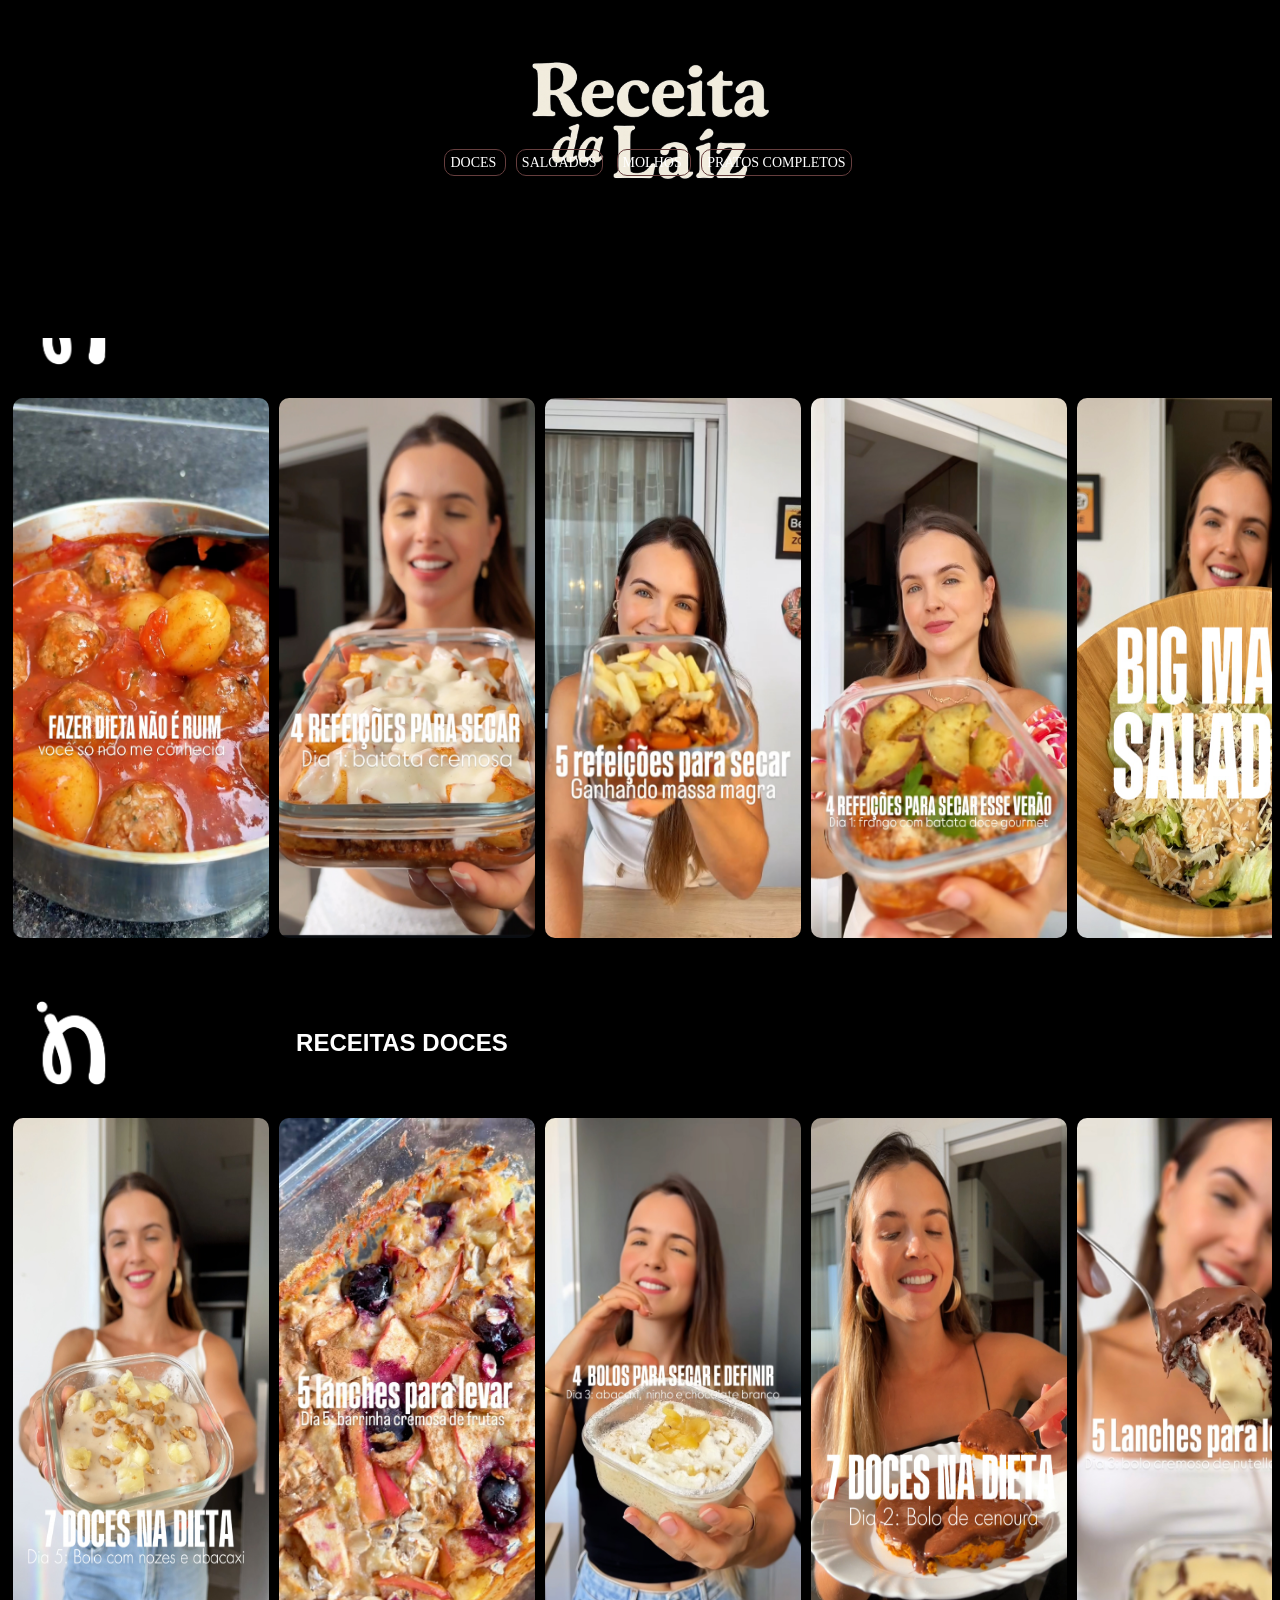
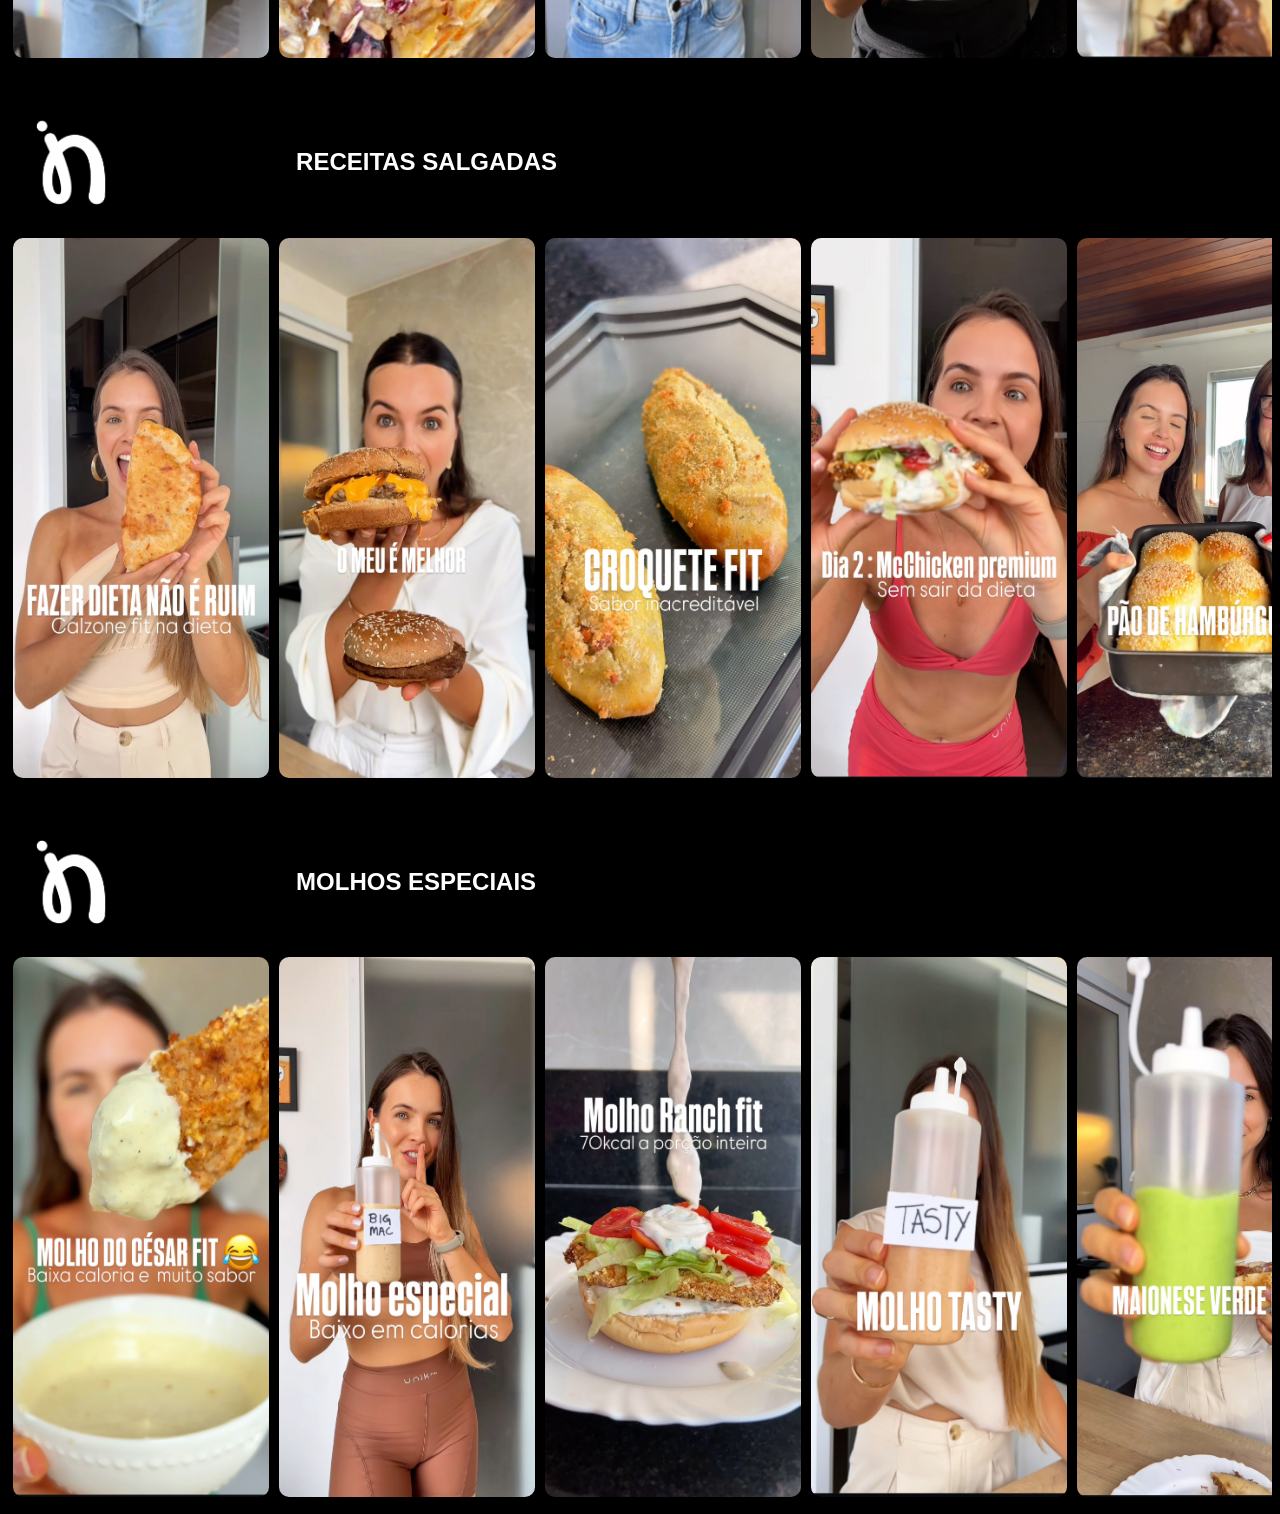
<file: index.html>
<!DOCTYPE html>
<html lang="pt-br">

<head>
    <meta charset="UTF-8">
    <meta name="viewport" content="width=device-width, initial-scale=1.0">
    <link rel="stylesheet" href="receitas.css">
    <title>RECEITAS DA LAIZ</title>
</head>

<body>
    <div class="bloco-fixo">

        <div class="bloco-topo">
            <img class="nome-laiz" src="./LOGO-BACKGROUND/nome - laiz.PNG">
        </div>
        <div class="botoes-acesso">
            <a class="navegacao" href="#nav-doces"> DOCES </a>
            <a class="navegacao" href="#nav-salgados"> SALGADOS</a>
            <a class="navegacao" href="#nav-molhos"> MOLHOS </a>
            <a class="navegacao" href="#nav-pratos"> PRATOS COMPLETOS </a>
        </div>

    </div>


    <!--BLOCO PRATOS COMPLETOS-->

    <div class="titulo-pratos">
        <img class="logo-life" src="./LOGO-BACKGROUND/logo-life.png">
        <h2 class="titulo-pratos-completos" id="nav-pratos"> PRATOS COMPLETOS </h2>

    </div>
    <div class="pratos">
        <div>
            <a href="https://www.instagram.com/p/DEyFlGqprzK/" target=_blank>
                <img class="img" src="./PRATOS COMPLETOS/prato- almondegas com batata.jpg">
            </a>
        </div>
        <div>
            <a href="https://www.instagram.com/p/DF8xCJVx4nd/" target="_blank">
                <img class="img" src="./PRATOS COMPLETOS/prato- batata cremosa.jpg">
            </a>
        </div>
        <div>
            <a href="https://www.instagram.com/p/DBxCJicpwAA/" target="_blank">
                <img class="img" src="./PRATOS COMPLETOS/prato- batata de air fryer com frango.jpg">
            </a>

        </div>
        <div>
            <a href="https://www.instagram.com/p/DDYHcNHOhpJ/" target="_blank">
                <img class="img" src="./PRATOS COMPLETOS/prato- batata perfeita.jpg">
            </a>

        </div>
        <div>
            <a href="https://www.instagram.com/p/DAPEdB2JXZc/" target="_blank">
                <img class="img" src="./PRATOS COMPLETOS/prato- big mac salada.jpg">
            </a>

        </div>
        <div>
            <a href="https://www.instagram.com/p/DARtlpJJW1o/" target="_blank">
                <img class="img" src="./PRATOS COMPLETOS/prato- carne com creme de abobora.jpg">
            </a>

        </div>
        <div>
            <a href="https://www.instagram.com/p/DDamaM0JPqT/" target="_blank">
                <img class="img" src="./PRATOS COMPLETOS/prato- carne com creme de batata.jpg">
            </a>

        </div>
        <div>
            <a href="https://www.instagram.com/p/C_l3AIXJEr5/" target="_blank">
                <img class="img" src="./PRATOS COMPLETOS/prato- escondidinho de carne.jpg">
            </a>

        </div>
        <div>
            <a href="https://www.instagram.com/p/DBuZqDcucNZ/" target="_blank">
                <img class="img" src="./PRATOS COMPLETOS/prato- escondidinho de frango.jpg">
            </a>

        </div>
        <div>
            <a href="https://www.instagram.com/p/DF_QlA7RGpu/" target="_blank">
                <img class="img" src="./PRATOS COMPLETOS/prato- file suino ao molho mostarda.jpg">

            </a>

        </div>
        <div>
            <a href="https://www.instagram.com/p/DBZtQ_apvAK/" target="_blank">
                <img class="img" src="./PRATOS COMPLETOS/prato- frango com batata cremosa.jpg">

            </a>

        </div>
        <div>
            <a href="https://www.instagram.com/p/C_oIpLnJs_T/" target="_blank">
                <img class="img" src="./PRATOS COMPLETOS/prato- frango com creme de batata.jpg">

            </a>

        </div>
        <div>
            <a href="https://www.instagram.com/p/DAW2wQ7p20n/" target="_blank">
                <img class="img" src="./PRATOS COMPLETOS/prato- fricasse.jpg">
            </a>

        </div>
        <div>
            <a href="https://www.instagram.com/p/C_gp8DyJa-E/" target="_blank">
                <img class="img" src="./PRATOS COMPLETOS/prato- lasanha de air fryer.jpg">

            </a>

        </div>
        <div>
            <a href="https://www.instagram.com/p/DDvIHfCJXAx/" target="_blank">
                <img class="img" src="./PRATOS COMPLETOS/prato- lasanha de batata.jpg">

            </a>

        </div>
        <div>
            <a href="https://www.instagram.com/p/C_gp8DyJa-E/" target="_blank">
                <img class="img" src="./PRATOS COMPLETOS/prato- lasanha de frigideira.jpg">

            </a>

        </div>
        <div>
            <a href="https://www.instagram.com/p/DB2JriWJCUT/" target="_blank">
                <img class="img" src="./PRATOS COMPLETOS/prato- massa ao molho branco.jpg">
            </a>

        </div>
        <div>
            <a href="https://www.instagram.com/p/DAZeBz_ppo3/" target="_blank">
                <img class="img" src="./PRATOS COMPLETOS/prato- massa com frango.jpg">

            </a>

        </div>

        <div>
            <a href="https://www.instagram.com/p/C_tpXEBJHvf/" target="_blank">
                <img class="img" src="./PRATOS COMPLETOS/prato- panquecas.jpg">

            </a>

        </div>
        <div>
            <a href="https://www.instagram.com/p/DEgENyGJMWb/" target="_blank">
                <img class="img" src="./PRATOS COMPLETOS/prato- salada ao molho de cenoura.jpg">

            </a>

        </div>

        <div>
            <a href="https://www.instagram.com/p/DFv7tghROyy/" target="_blank">
                <img class="img" src="./PRATOS COMPLETOS/prato- salada com frango KFC.jpg">

            </a>

        </div>

        <div>
            <a href="https://www.instagram.com/p/DEV1QY8pKk0/" target="_blank">
                <img class="img" src="./PRATOS COMPLETOS/prato- Salada tasty.jpg">
            </a>

        </div>

        <div>
            <a href="https://www.instagram.com/p/C_q-UEEJ76l/" target="_blank">
                <img class="img" src="./PRATOS COMPLETOS/prato- strogonoff.jpg">
            </a>

        </div>


    </div>
    <!--BLOCO DOCES-->

    <div class="titulo-doce">
        <img class="logo-life" src="./LOGO-BACKGROUND/logo-life.png">
        <h2 id="nav-doces"> RECEITAS DOCES</h2>

    </div>
    <div class="doces">
        <div>
            <a href="https://www.instagram.com/p/C_9L7kKJJVh/" target="_blank">
                <img class="img" src="./DOCES/doce-banofe.jpg">
            </a>
        </div>
        <div>
            <a class="BOTAO" href="https://www.instagram.com/p/DBR28DUpkbt/" target="_blank">
                <img class="img" src="./DOCES/doce-barrinha de frutas.jpg">
            </a>
        </div>
        <div>
            <a class="BOTAO" href="https://www.instagram.com/p/DC5FenipIRP/" target="_blank">
                <img class="img" src="./DOCES/doce-bolo de abacaxi e ninho.jpg">
            </a>

        </div>
        <div>
            <a class="BOTAO" href="https://www.instagram.com/p/C_0Wii9sLY6/" target="_blank">
                <img class="img" src="./DOCES/doce-bolo de cenoura.jpg">
            </a>

        </div>
        <div>
            <a class="BOTAO" href="https://www.instagram.com/p/DC7rba_J9DG/" target="_blank">
                <img class="img" src="./DOCES/doce-bolo de ninho.jpg">
            </a>

        </div>
        <div>
            <a class="BOTAO" href="https://www.instagram.com/p/DCz2wwEJtoF/" target="_blank">
                <img class="img" src="./DOCES/doce-bolo de pistache.jpg">
            </a>

        </div>
        <div>
            <a class="BOTAO" href="https://www.instagram.com/p/DC2jTshplyq/" target="_blank">
                <img class="img" src="./DOCES/doce-bolo de prestigio.jpg">
            </a>

        </div>
        <div>
            <a class="BOTAO" href="https://www.instagram.com/p/C_3v9TYpnFx/" target="_blank">
                <img class="img" src="./DOCES/doce-bombom na tigela.jpg">
            </a>

        </div>
        <div>
            <a class="BOTAO" href="https://www.instagram.com/p/C_xtC_jJz7V/" target="_blank">
                <img class="img" src="./DOCES/doce-copo da felicidade.jpg">

            </a>

        </div>
        <div>
            <a class="BOTAO" href="https://www.instagram.com/p/DFqiYe9RX1i/" target="_blank">
                <img class="img" src="./DOCES/doce-heymu.jpg">

            </a>

        </div>
        <div>
            <a class="BOTAO" href="https://www.instagram.com/p/C__vqKtJj5h/" target="_blank">
                <img class="img" src="./DOCES/doce-mousse.jpg">

            </a>

        </div>
        <div>
            <a class="BOTAO" href="https://www.instagram.com/p/C_6TnzKJNJV/" target="_blank">
                <img class="img" src="./DOCES/doce-sorvete de oreo.jpg">
            </a>

        </div>
        <div>
            <a class="BOTAO" href="https://www.instagram.com/p/DE5yEewxpFw/" target="_blank">
                <img class="img" src="./DOCES/doce-sorvete sneakers.jpg">

            </a>

        </div>

    </div>

    <!--BLOCO SALGADOS-->


    <div class="titulo-salgado">
        <img class="logo-life" src="./LOGO-BACKGROUND/logo-life.png">
        <h2 id="nav-salgados"> RECEITAS SALGADAS</h2>
    </div>
    <div id="receitas-salgadas" class="salgados">
        <div>
            <a class="BOTAO" href="https://www.instagram.com/p/DDsivxKpaj0/" target="_blank">
                <img class="img" src="./SALGADOS/salgado - calzone.jpg">
            </a>
        </div>
        <div>
            <a class="BOTAO" href="https://www.instagram.com/p/DDp-G9rpjZb/" target="_blank">
                <img class="img" src="./SALGADOS/salgado - cheddar.jpg">
            </a>
        </div>
        <div>
            <a class="BOTAO" href="https://www.instagram.com/p/DFtVPlARS__/" target="_blank">
                <img class="img" src="./SALGADOS/salgado - croquete.jpg">
            </a>

        </div>
        <div>
            <a class="BOTAO" href="https://www.instagram.com/p/DAmVlL6pIJv/" target="_blank">
                <img class="img" src="./SALGADOS/salgado - mc chiken.jpg">
            </a>

        </div>
        <div>
            <a class="BOTAO" href="https://www.instagram.com/p/DEGTg8AxZWc/" target="_blank">
                <img class="img" src="./SALGADOS/salgado - pao de hamburger.jpg">
            </a>

        </div>
        <div>
            <a class="BOTAO" href="https://www.instagram.com/p/DCQAsMzu1bF/" target="_blank">
                <img class="img" src="./SALGADOS/salgado - pao frances com cheedar.jpg">
            </a>

        </div>
        <div>
            <a class="BOTAO" href="https://www.instagram.com/p/DCVArV1JR7X/" target="_blank">
                <img class="img" src="./SALGADOS/salgado - pao pizza.jpg">
            </a>

        </div>
        <div>
            <a class="BOTAO" href="https://www.instagram.com/p/DCSc9XHpG91/" target="_blank">
                <img class="img" src="./SALGADOS/salgado - pao recheado.jpg">
            </a>

        </div>
        <div>
            <a class="BOTAO" href="https://www.instagram.com/p/DAt8cYQpFEZ/" target="_blank">
                <img class="img" src="./SALGADOS/salgado - pizza.jpg">
            </a>

        </div>
        <div>
            <a class="BOTAO" href="https://www.instagram.com/p/DCkUqbXpEUP/" target="_blank">
                <img class="img" src="./SALGADOS/salgado - rap 10.jpg">

            </a>

        </div>
        <div>
            <a class="BOTAO" href="https://www.instagram.com/p/DFGuCabxOnW/" target="_blank">
                <img class="img" src="./SALGADOS/salgado - rap com espetinho de frango.jpg">

            </a>

        </div>
        <div>
            <a class="BOTAO" href="https://www.instagram.com/p/DBKSkdqpJTF/" target="_blank">
                <img class="img" src="./SALGADOS/salgado - subway.jpg">

            </a>

        </div>
        <div>
            <a class="BOTAO" href="https://www.instagram.com/p/DBPiy0MJYLJ/" target="_blank">
                <img class="img" src="./SALGADOS/salgado - torta de frango.jpg">
            </a>

        </div>
        <div>
            <a class="BOTAO" href="https://www.instagram.com/p/DDxzbChpRui/" target="_blank">
                <img class="img" src="./SALGADOS/salgado- pao frances com carne.jpg">

            </a>

        </div>
        <div>
            <a class="BOTAO" href="https://www.instagram.com/p/DFnlg9zxefP/" target="_blank">
                <img class="img" src="./SALGADOS/salgado-baguete.jpg">

            </a>

        </div>
        <div>
            <a class="BOTAO" href="https://www.instagram.com/p/DDIgLRhuuPR/" target="_blank">
                <img class="img" src="./SALGADOS/salgado-batata palha.jpg">

            </a>

        </div>
        <div>
            <a class="BOTAO" href="https://www.instagram.com/p/DA4aELeJ594/" target="_blank">
                <img class="img" src="./SALGADOS/salgado-big mac.jpg">

            </a>

        </div>

        <div>
            <a class="BOTAO" href="https://www.instagram.com/p/DCXb1aZpnpy/" target="_blank">
                <img class="img" src="./SALGADOS/salgado-hamburguer batata doce.jpg">

            </a>

        </div>

    </div>

    <!-- BLOCO MOLHOS-->

    <div class="titulo-molhos">
        <img class="logo-life" src="./LOGO-BACKGROUND/logo-life.png">
        <h2 id="nav-molhos"> MOLHOS ESPECIAIS </h2>
    </div>
    <div class="molhos">
        <div>
            <a class="BOTAO" href="https://www.instagram.com/p/DFyZtwoxJIX/" target="_blank">
                <img class="img" src="./MOLHOS/molho - molho cesar.jpg">
            </a>
        </div>
        <div>
            <a class="BOTAO" href="https://www.instagram.com/p/DA6usxmpb9J/" target="_blank">
                <img class="img" src="./MOLHOS/molho - molho especial.jpg">
            </a>
        </div>
        <div>
            <a class="BOTAO" href="https://www.instagram.com/p/DEs68huJ31n/" target="_blank">
                <img class="img" src="./MOLHOS/molho - ranch.jpg">
            </a>

        </div>
        <div>
            <a class="BOTAO" href="https://www.instagram.com/p/DEYXwNwp8MK/" target="_blank">
                <img class="img" src="./MOLHOS/molho - tasty.jpg">
            </a>

        </div>
        <div>
            <a class="BOTAO" href="https://www.instagram.com/p/DD0UGzwpFrV/" target="_blank">
                <img class="img" src="./MOLHOS/molho- maionese verde.jpg">
            </a>
        </div>
</body>

</html>
</file>
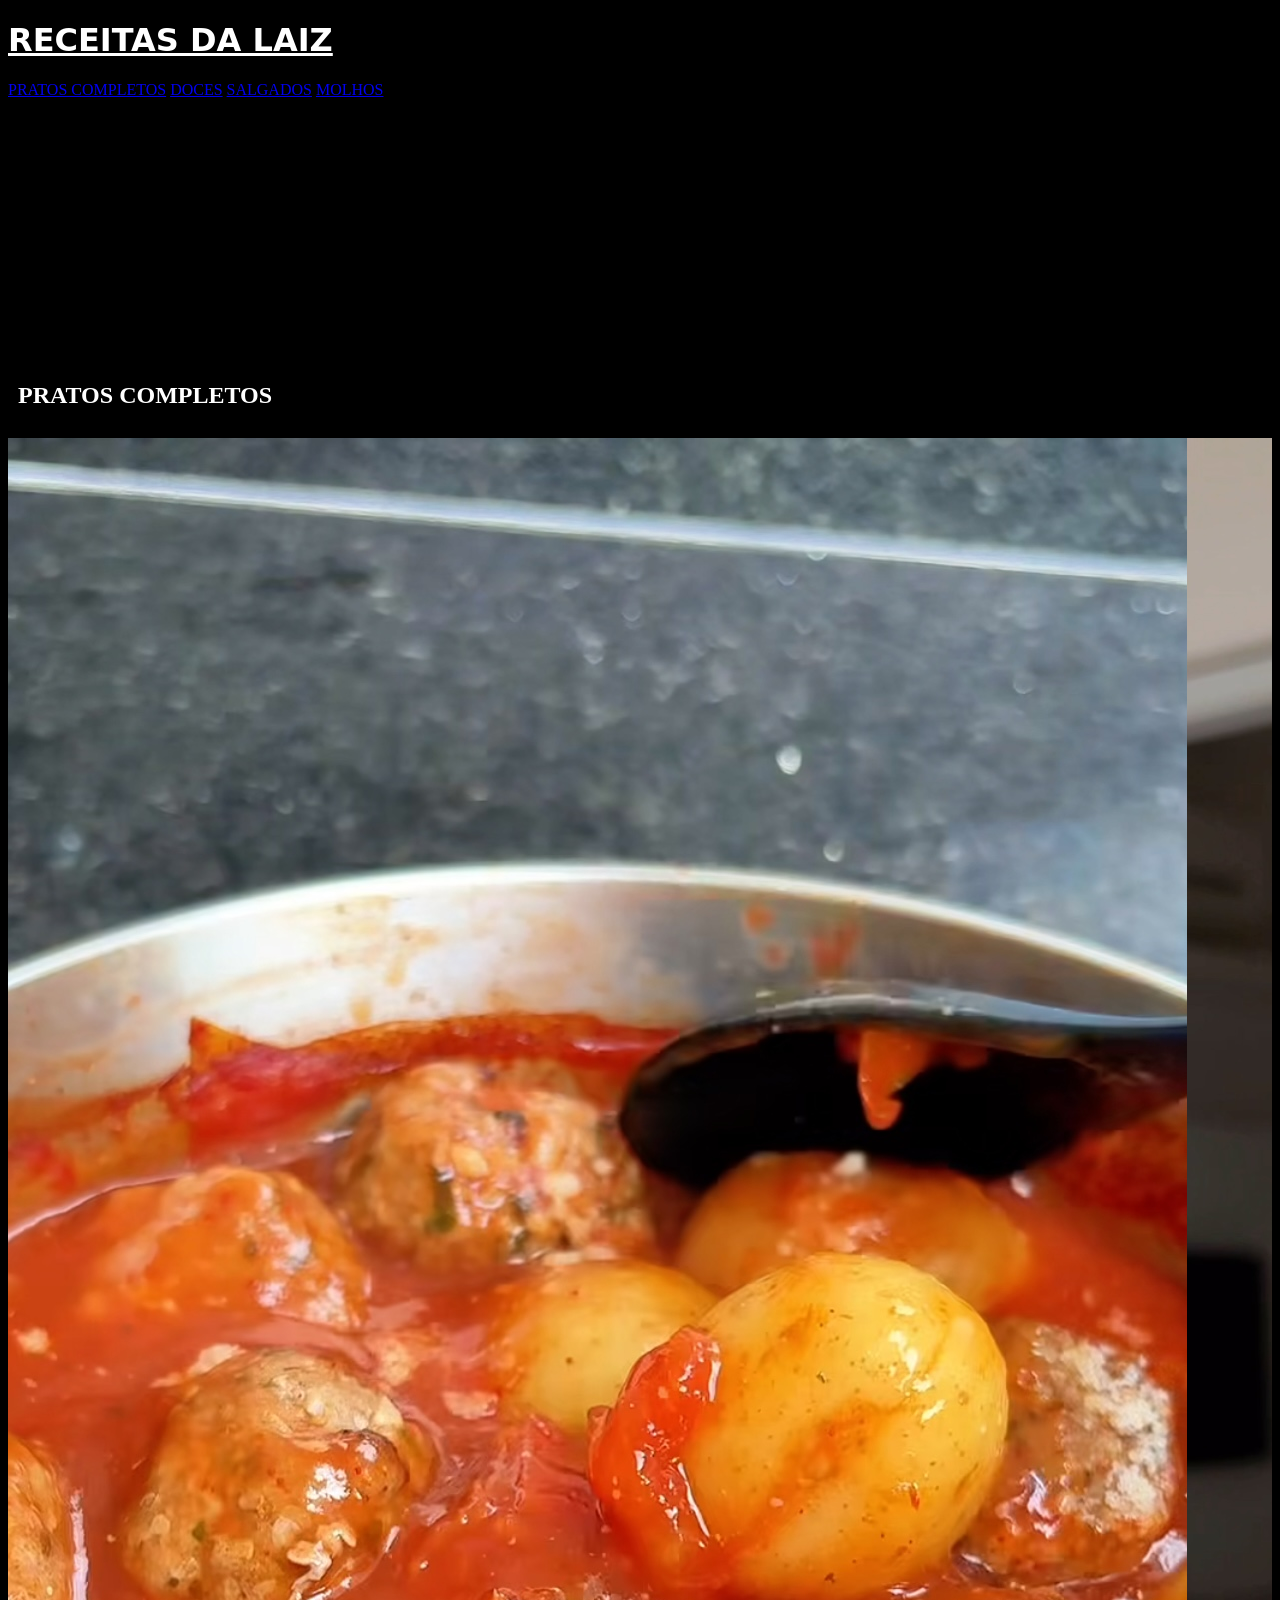
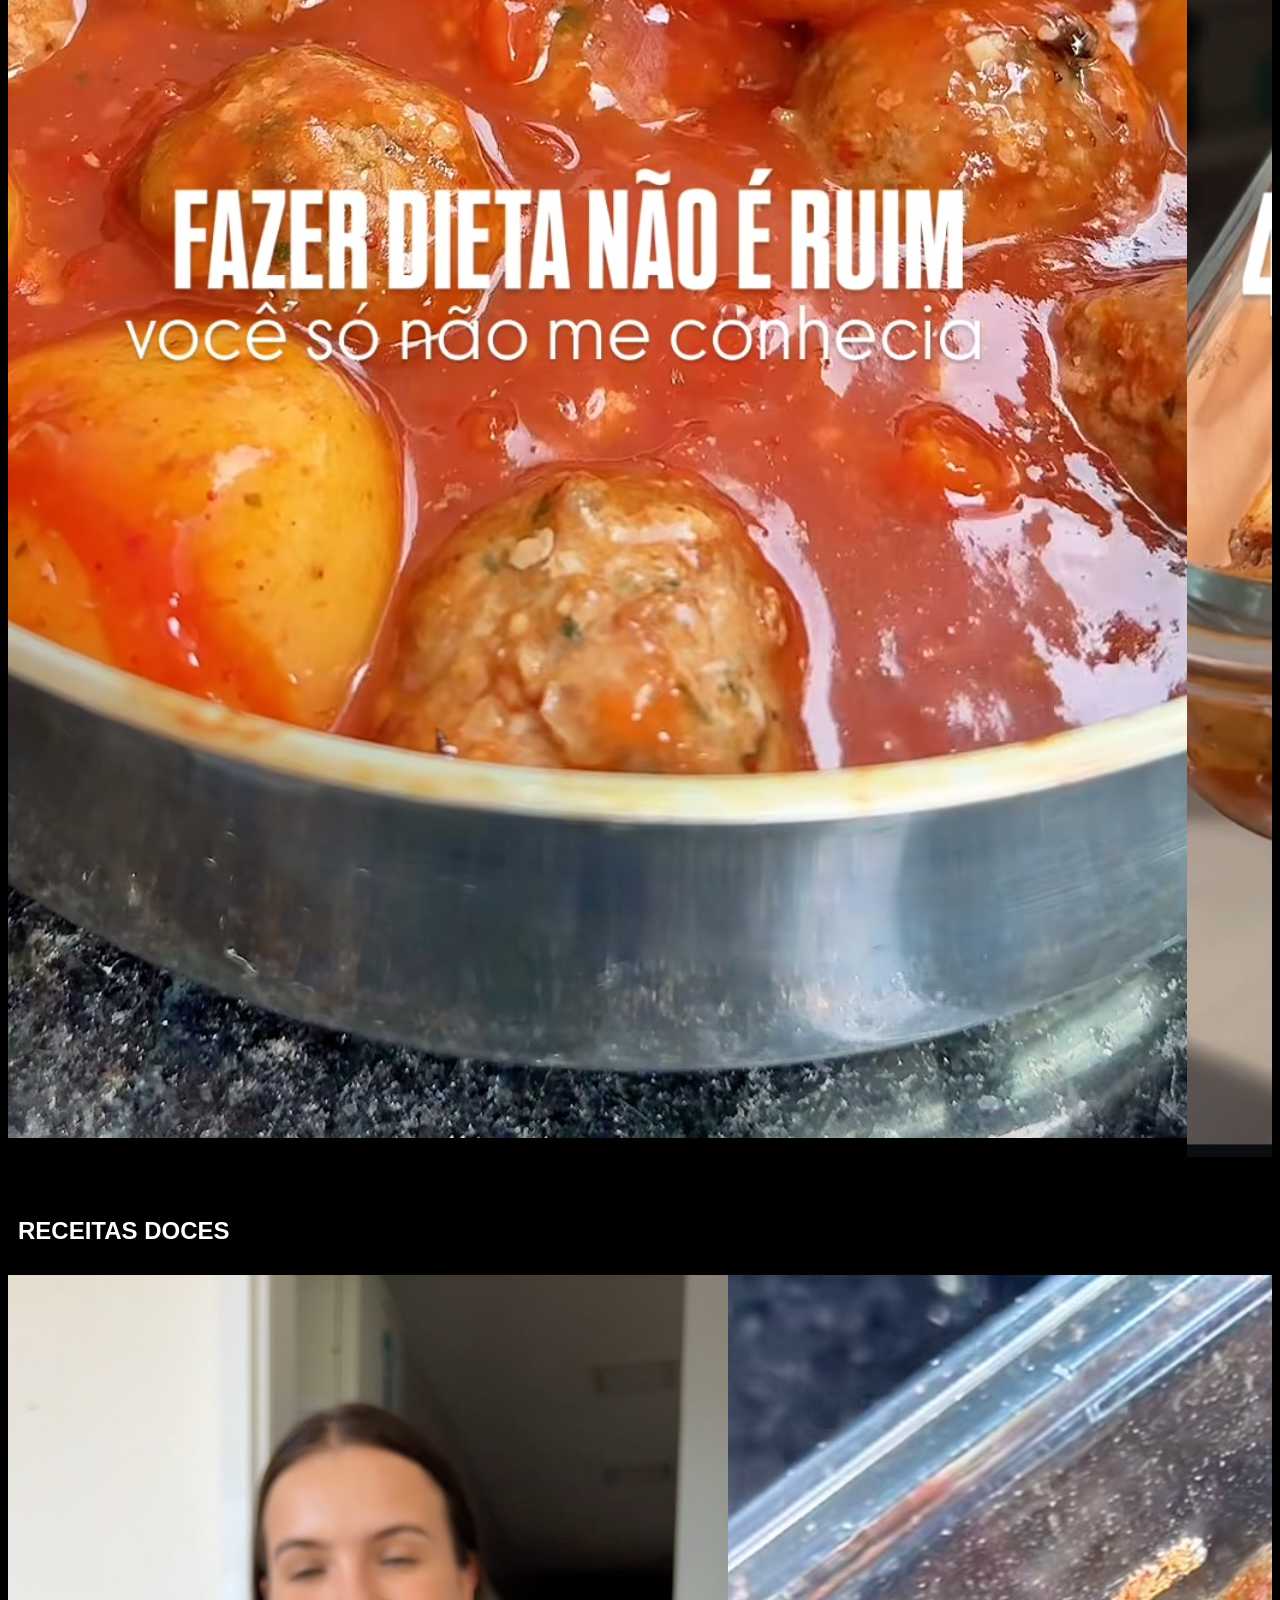
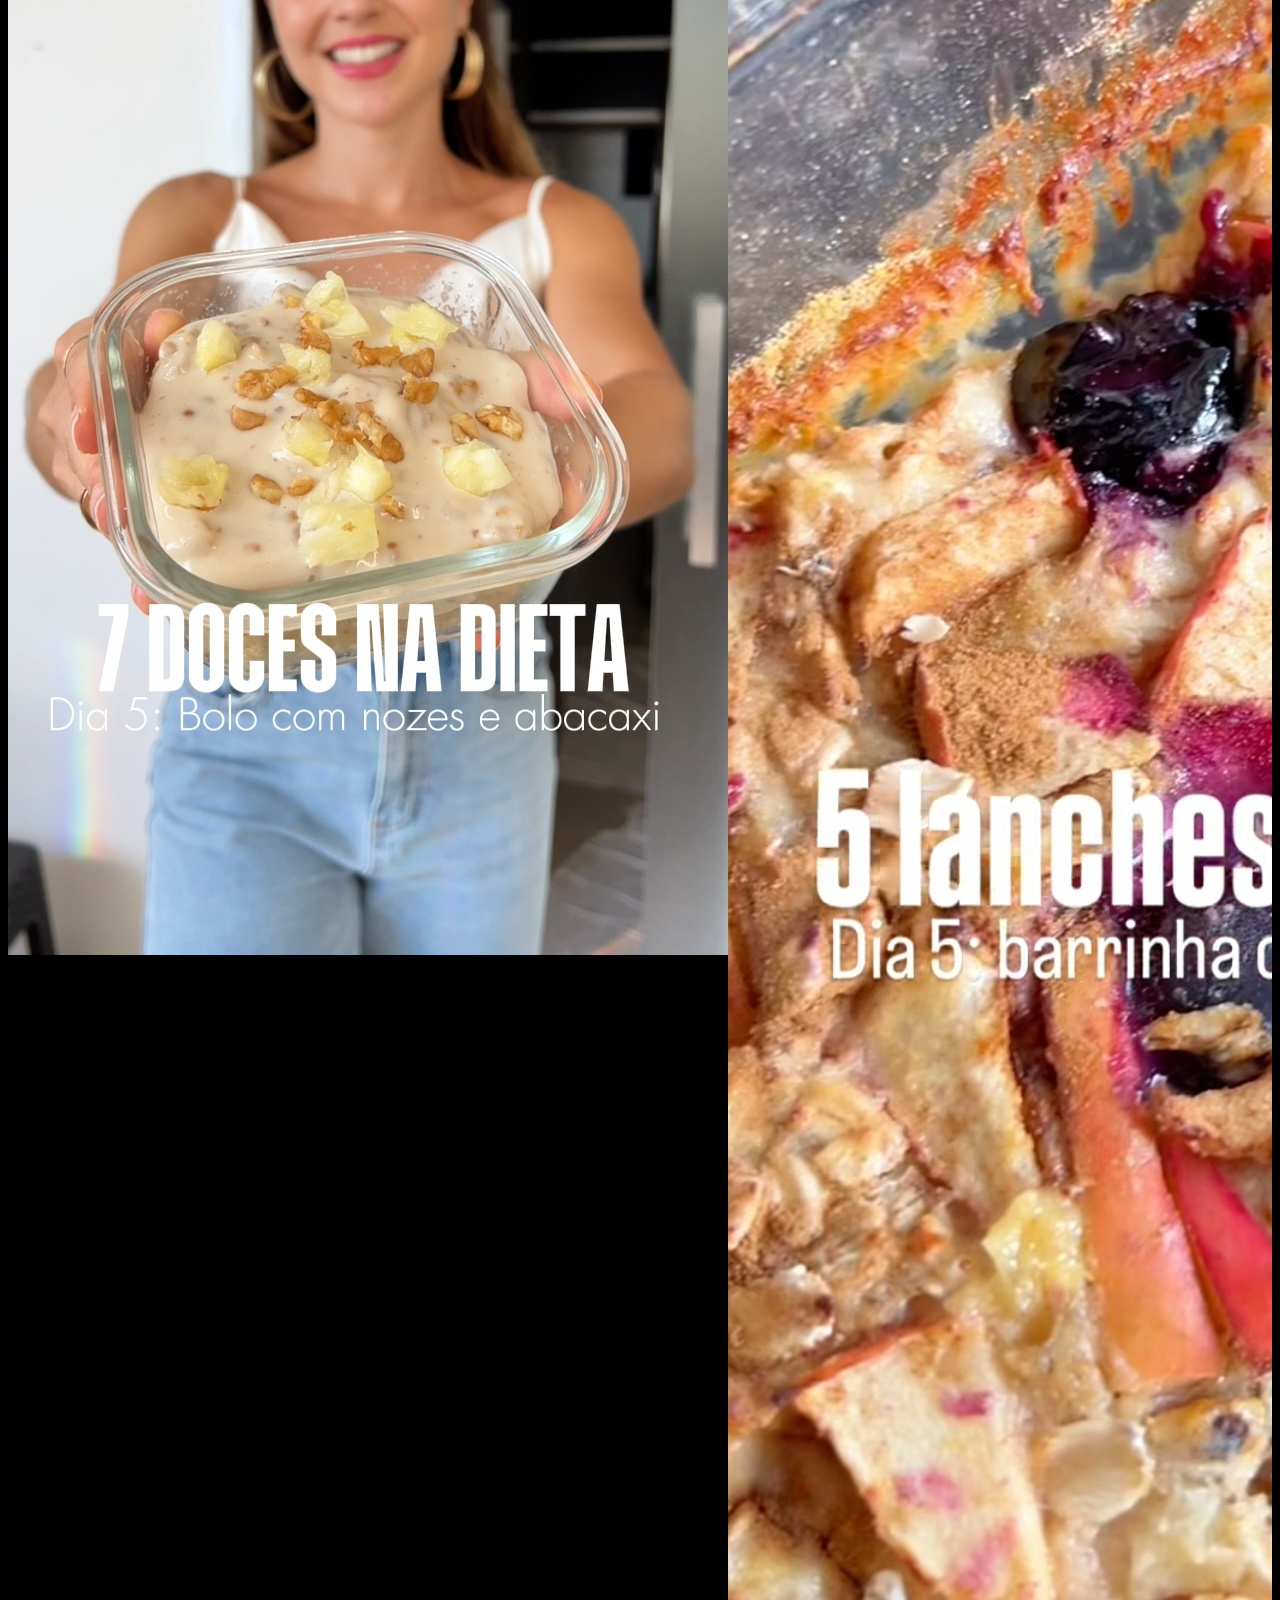
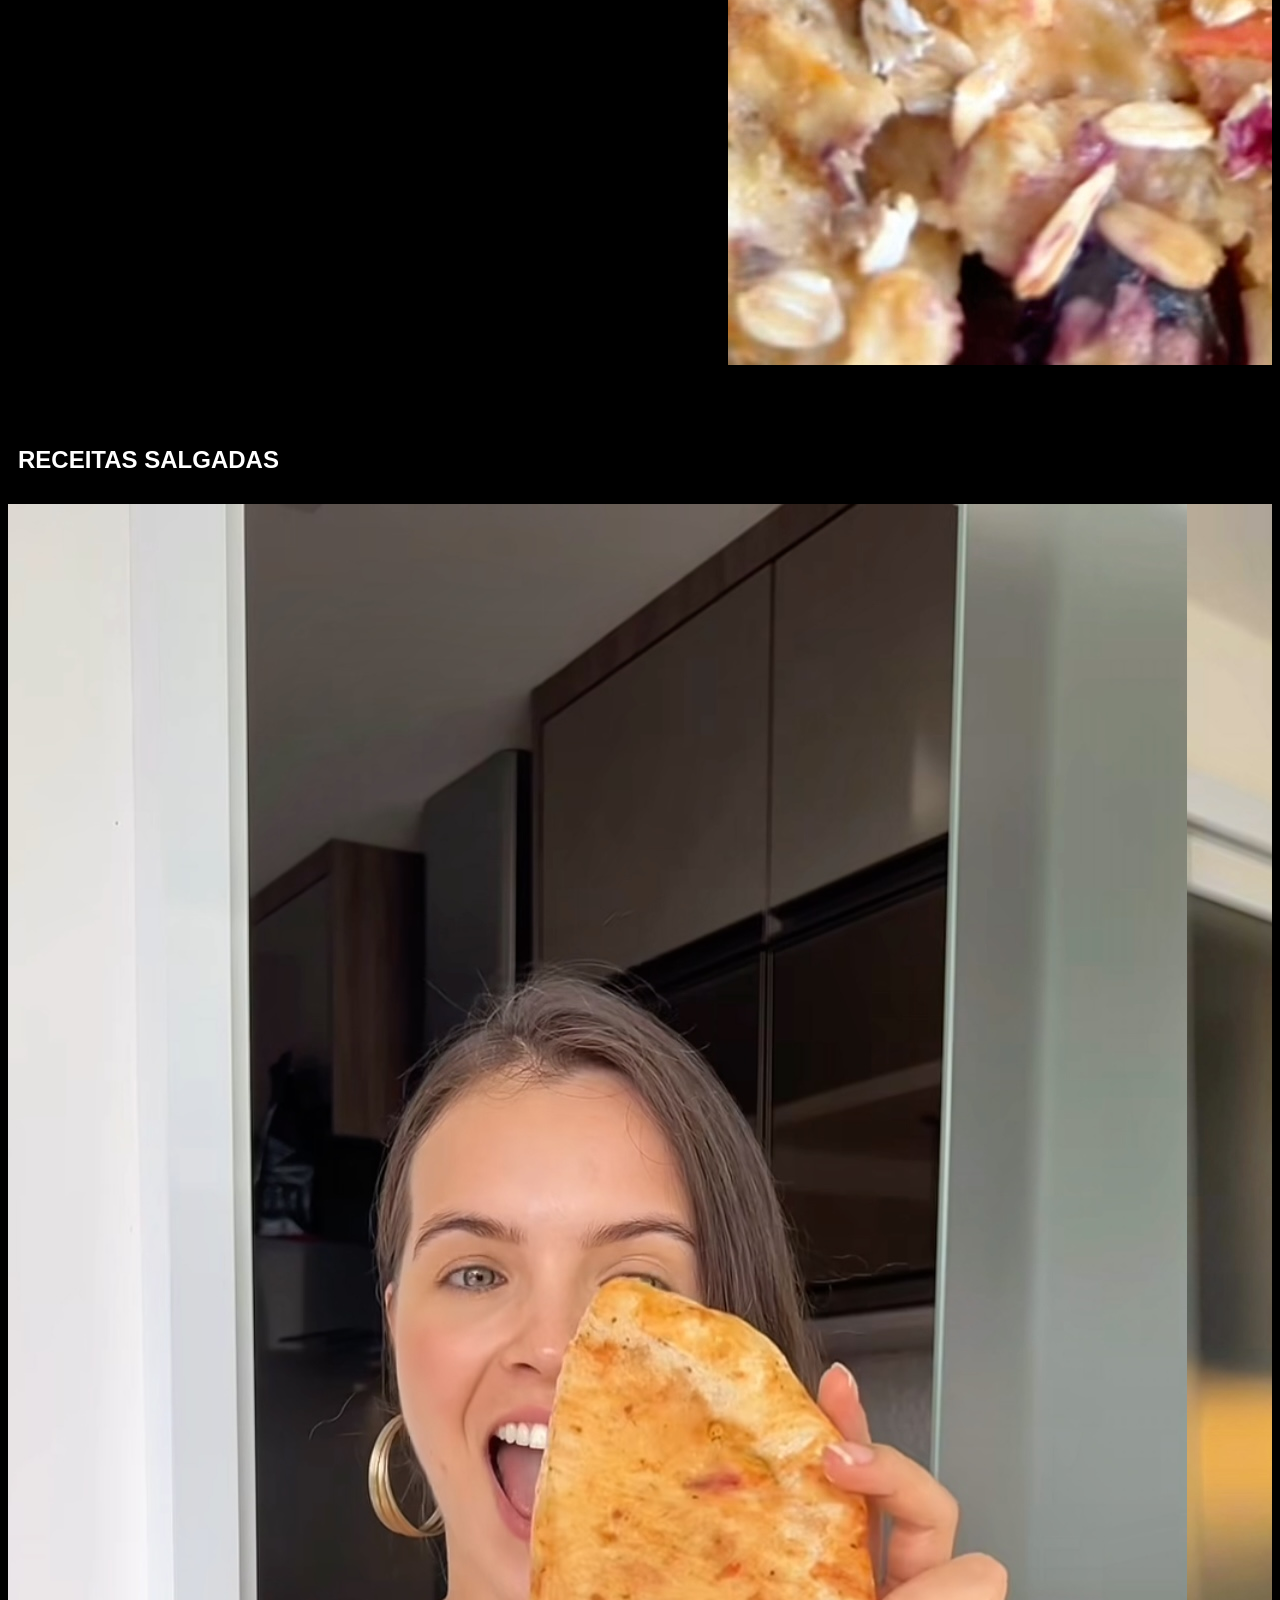
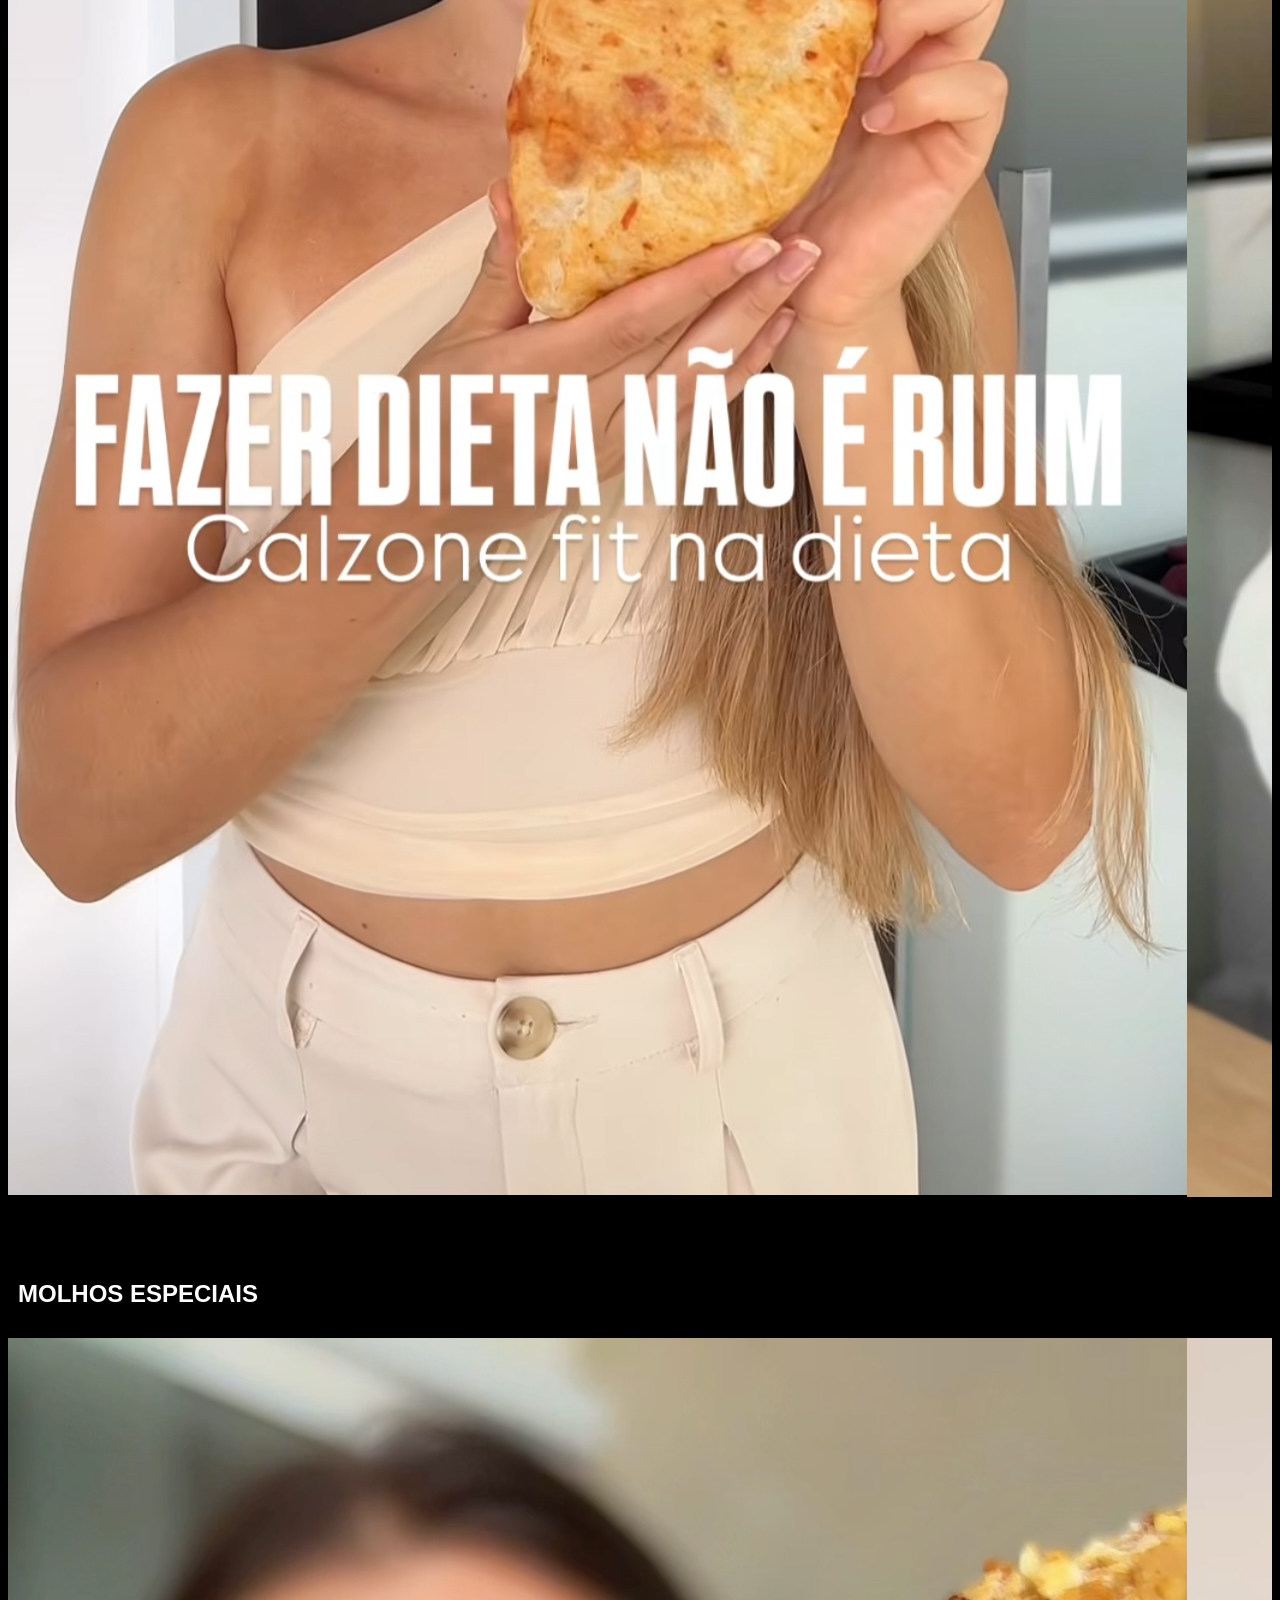
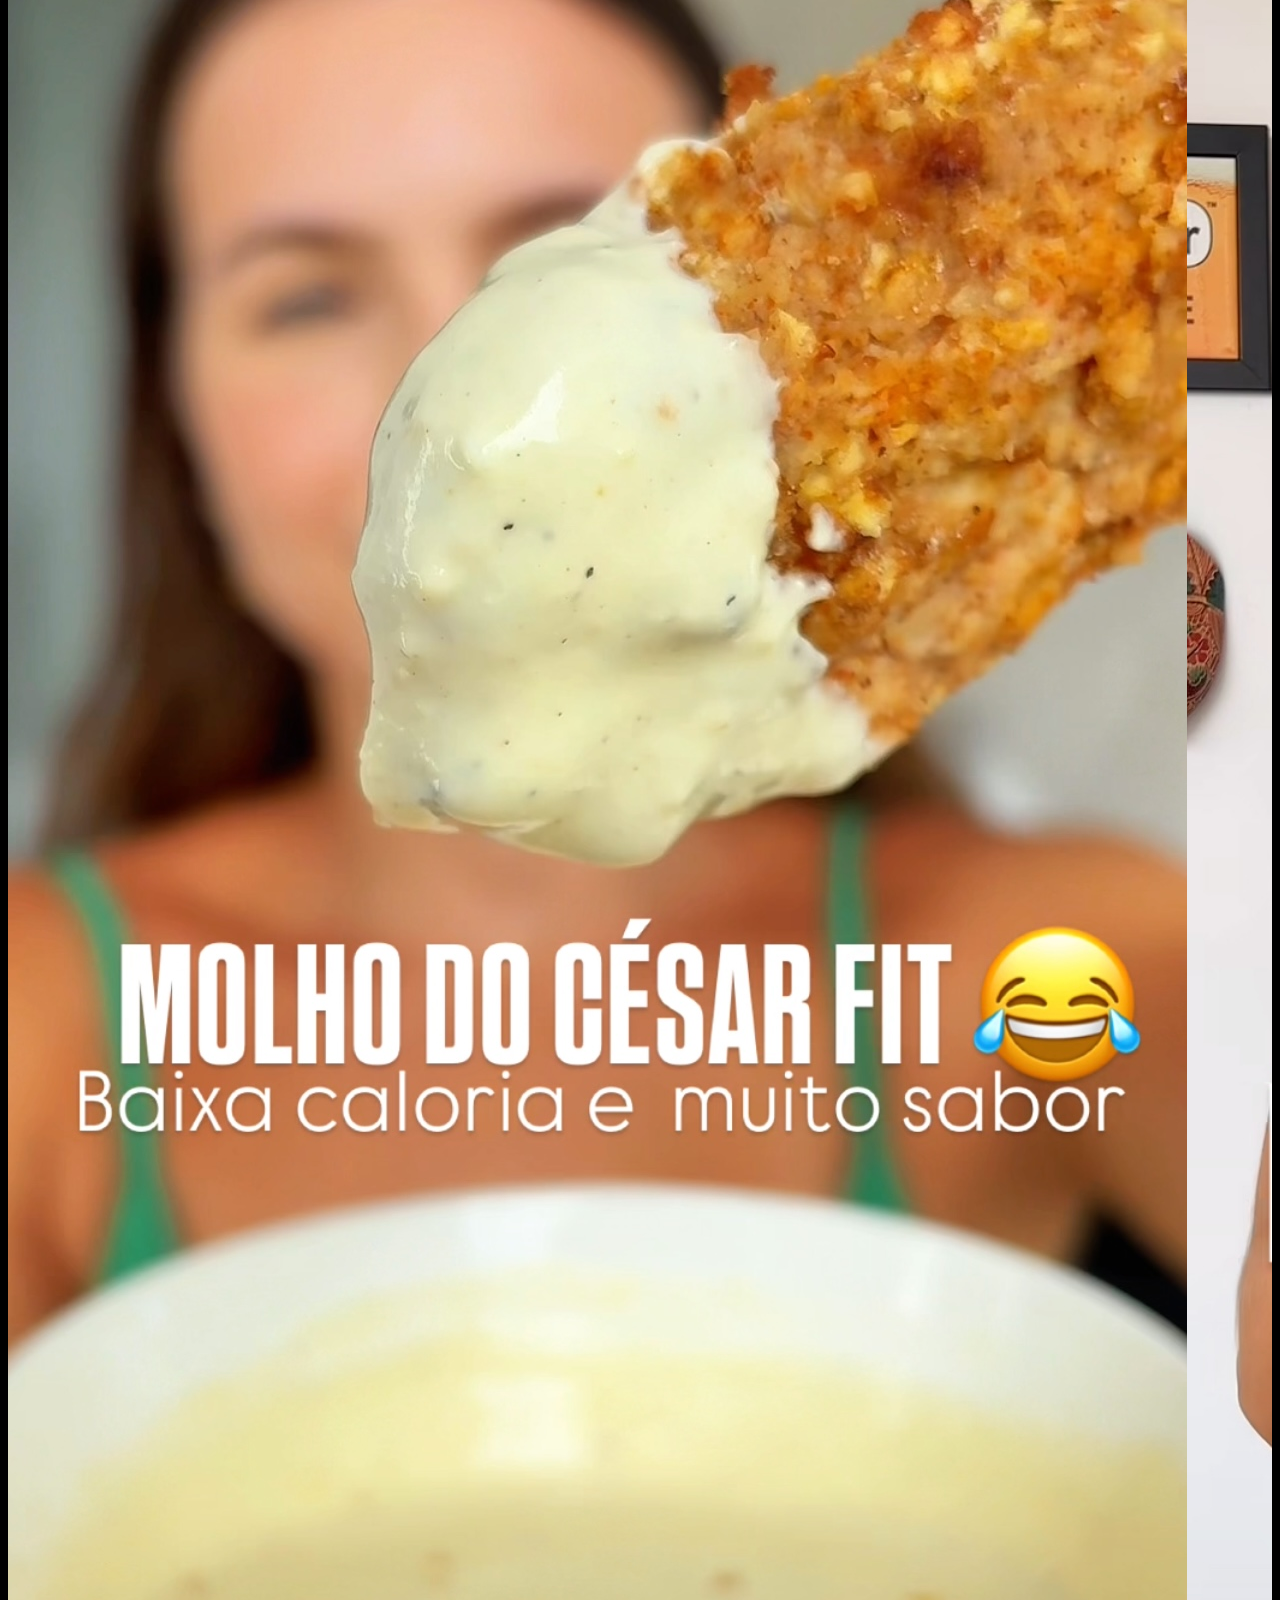
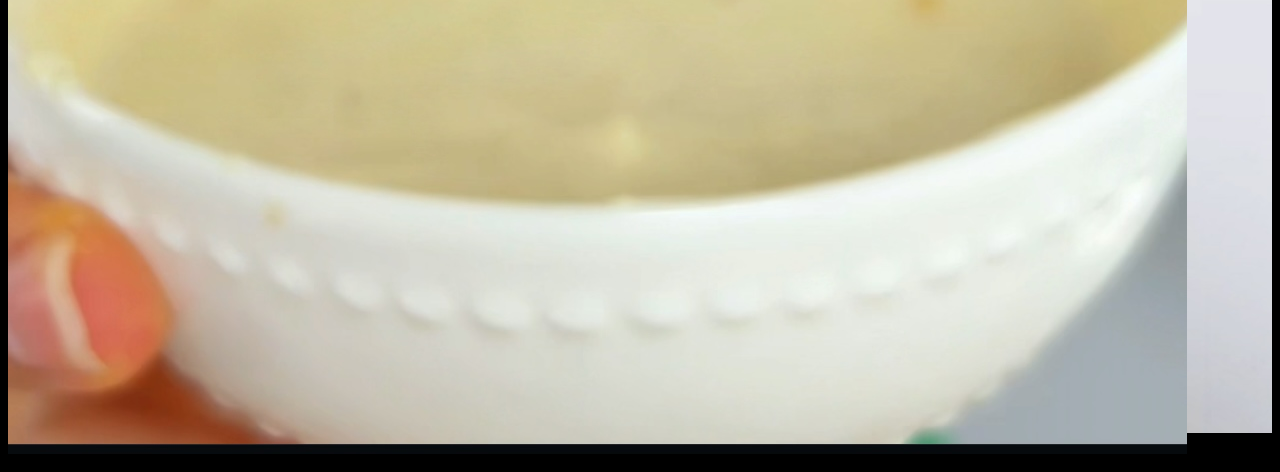
<file: receitas.html>
<!DOCTYPE html>
<html lang="pt-br">

<head>
    <meta charset="UTF-8">
    <meta name="viewport" content="width=device-width, initial-scale=1.0">
    <link rel="stylesheet" href="receitas.css">
    <title>RECEITAS DA LAIZ</title>
</head>

<body>

    <div class="bloco-fixo-inicio">
        <h1>RECEITAS DA LAIZ</h1>

        <div class="div-botoes">
            <a class="botoes" href="#nav-pratos">PRATOS COMPLETOS</a>
            <a class="botoes" href="#nav-doces"> DOCES</a>
            <a class="botoes" href="#nav-salgados"> SALGADOS</a>
            <a class="botoes" href="#nav-molhos"> MOLHOS</a>
        </div>
    </div>
    <!--BLOCO PRATOS COMPLETOS-->

    <div class="titulo-pratos">
        <h2 id="nav-pratos"> PRATOS COMPLETOS </h2>
    </div>
    <div class="doces">
        <div>
            <a class="BOTAO" href="https://www.google.com/" target=_blank>
                <img class="img-doces" src="/PRATOS COMPLETOS/prato- almondegas com batata.jpg">
            </a>
        </div>
        <div>
            <a class="BOTAO" href="https://www.google.com/">
                <img class="img-doces" src="/PRATOS COMPLETOS/prato- batata cremosa.jpg">
            </a>
        </div>
        <div>
            <a class="BOTAO" href="https://www.google.com/">
                <img class="img-doces" src="/PRATOS COMPLETOS/prato- batata de air fryer com frango.jpg">
            </a>

        </div>
        <div>
            <a class="BOTAO" href="https://www.google.com/">
                <img class="img-doces" src="/PRATOS COMPLETOS/prato- batata perfeita.jpg">
            </a>

        </div>
        <div>
            <a class="BOTAO" href="https://www.google.com/">
                <img class="img-doces" src="/PRATOS COMPLETOS/prato- big mac salada.jpg">
            </a>

        </div>
        <div>
            <a class="BOTAO" href="https://www.google.com/">
                <img class="img-doces" src="/PRATOS COMPLETOS/prato- carne com creme de abobora.jpg">
            </a>

        </div>
        <div>
            <a class="BOTAO" href="https://www.google.com/">
                <img class="img-doces" src="/PRATOS COMPLETOS/prato- carne com creme de batata.jpg">
            </a>

        </div>
        <div>
            <a class="BOTAO" href="https://www.google.com/">
                <img class="img-doces" src="/PRATOS COMPLETOS/prato- escondidinho de carne.jpg">
            </a>

        </div>
        <div>
            <a class="BOTAO" href="https://www.google.com/">
                <img class="img-doces" src="/PRATOS COMPLETOS/prato- escondidinho de frango.jpg">
            </a>

        </div>
        <div>
            <a class="BOTAO" href="https://www.google.com/">
                <img class="img-doces" src="/PRATOS COMPLETOS/prato- file suino ao molho mostarda.jpg">

            </a>

        </div>
        <div>
            <a class="BOTAO" href="https://www.google.com/">
                <img class="img-doces" src="/PRATOS COMPLETOS/prato- frango com batata cremosa.jpg">

            </a>

        </div>
        <div>
            <a class="BOTAO" href="https://www.google.com/">
                <img class="img-doces" src="/PRATOS COMPLETOS/prato- frango com creme de batata.jpg">

            </a>

        </div>
        <div>
            <a class="BOTAO" href="https://www.google.com/">
                <img class="img-doces" src="/PRATOS COMPLETOS/prato- fricasse.jpg">
            </a>

        </div>
        <div>
            <a class="BOTAO" href="https://www.google.com/">
                <img class="img-doces" src="/PRATOS COMPLETOS/prato- lasanha de air fryer.jpg">

            </a>

        </div>
        <div>
            <a class="BOTAO" href="https://www.google.com/">
                <img class="img-doces" src="/PRATOS COMPLETOS/prato- lasanha de batata.jpg">

            </a>

        </div>
        <div>
            <a class="BOTAO" href="https://www.google.com/">
                <img class="img-doces" src="/PRATOS COMPLETOS/prato- lasanha de frigideira.jpg">

            </a>

        </div>
        <div>
            <a class="BOTAO" href="https://www.google.com/">
                <img class="img-doces" src="/PRATOS COMPLETOS/prato- massa ao molho branco.jpg">
            </a>

        </div>
        <div>
            <a class="BOTAO" href="https://www.google.com/">
                <img class="img-doces" src="/PRATOS COMPLETOS/prato- massa com frango.jpg">

            </a>

        </div>

        <div>
            <a class="BOTAO" href="https://www.google.com/">
                <img class="img-doces" src="/PRATOS COMPLETOS/prato- panquecas.jpg">

            </a>

        </div>
        <div>
            <a class="BOTAO" href="https://www.google.com/">
                <img class="img-doces" src="/PRATOS COMPLETOS/prato- salada ao molho de cenoura.jpg">

            </a>

        </div>

        <div>
            <a class="BOTAO" href="https://www.google.com/">
                <img class="img-doces" src="/PRATOS COMPLETOS/prato- salada com frango KFC.jpg">

            </a>

        </div>

        <div>
            <a class="BOTAO" href="https://www.google.com/">
                <img class="img-doces" src="/PRATOS COMPLETOS/prato- Salada tasty.jpg">
            </a>

        </div>

        <div>
            <a class="BOTAO" href="https://www.google.com/">
                <img class="img-doces" src="/PRATOS COMPLETOS/prato- strogonoff.jpg">
            </a>

        </div>


    </div>
    <!--BLOCO DOCES-->

    <div class="titulo-doce">
        <h2 id="nav-doces"> RECEITAS DOCES</h2>

    </div>
    <div class="doces">
        <div>
            <a class="BOTAO" href="https://www.google.com/">
                <img class="img-doces" src="/DOCES/doce-banofe.jpg">
            </a>
        </div>
        <div>
            <a class="BOTAO" href="https://www.google.com/">
                <img class="img-doces" src="/DOCES/doce-barrinha de frutas.jpg">
            </a>
        </div>
        <div>
            <a class="BOTAO" href="https://www.google.com/">
                <img class="img-doces" src="/DOCES/doce-bolo de abacaxi e ninho.jpg">
            </a>

        </div>
        <div>
            <a class="BOTAO" href="https://www.google.com/">
                <img class="img-doces" src="/DOCES/doce-bolo de cenoura.jpg">
            </a>

        </div>
        <div>
            <a class="BOTAO" href="https://www.google.com/">
                <img class="img-doces" src="/DOCES/doce-bolo de ninho.jpg">
            </a>

        </div>
        <div>
            <a class="BOTAO" href="https://www.google.com/">
                <img class="img-doces" src="/DOCES/doce-bolo de pistache.jpg">
            </a>

        </div>
        <div>
            <a class="BOTAO" href="https://www.google.com/">
                <img class="img-doces" src="DOCES/doce-bolo de prestigio.jpg">
            </a>

        </div>
        <div>
            <a class="BOTAO" href="https://www.google.com/">
                <img class="img-doces" src="/DOCES/doce-bombom na tigela.jpg">
            </a>

        </div>
        <div>
            <a class="BOTAO" href="https://www.google.com/">
                <img class="img-doces" src="/DOCES/doce-cookies.jpg">
            </a>

        </div>
        <div>
            <a class="BOTAO" href="https://www.google.com/">
                <img class="img-doces" src="/DOCES/doce-copo da felicidade.jpg">

            </a>

        </div>
        <div>
            <a class="BOTAO" href="https://www.google.com/">
                <img class="img-doces" src="/DOCES/doce-heymu.jpg">

            </a>

        </div>
        <div>
            <a class="BOTAO" href="https://www.google.com/">
                <img class="img-doces" src="/DOCES/doce-mousse.jpg">

            </a>

        </div>
        <div>
            <a class="BOTAO" href="https://www.google.com/">
                <img class="img-doces" src="/DOCES/doce-sorvete de oreo.jpg">
            </a>

        </div>
        <div>
            <a class="BOTAO" href="https://www.google.com/">
                <img class="img-doces" src="DOCES/doce-sorvete sneakers.jpg">

            </a>

        </div>

    </div>

    <!--BLOCO SALGADOS-->


    <div class="titulo-salgado">
        <h2 id="nav-salgados"> RECEITAS SALGADAS</h2>
    </div>
    <div id="receitas-salgadas" class="salgados">
        <div>
            <a class="BOTAO" href="https://www.google.com/">
                <img class="img-doces" src="/SALGADOS/salgado - calzone.jpg">
            </a>
        </div>
        <div>
            <a class="BOTAO" href="https://www.google.com/">
                <img class="img-doces" src="/SALGADOS/salgado - cheddar.jpg">
            </a>
        </div>
        <div>
            <a class="BOTAO" href="https://www.google.com/">
                <img class="img-doces" src="/SALGADOS/salgado - croquete.jpg">
            </a>

        </div>
        <div>
            <a class="BOTAO" href="https://www.google.com/">
                <img class="img-doces" src="/SALGADOS/salgado - mc chiken.jpg">
            </a>

        </div>
        <div>
            <a class="BOTAO" href="https://www.google.com/">
                <img class="img-doces" src="/SALGADOS/salgado - pao de hamburger.jpg">
            </a>

        </div>
        <div>
            <a class="BOTAO" href="https://www.google.com/">
                <img class="img-doces" src="/SALGADOS/salgado - pao frances com cheedar.jpg">
            </a>

        </div>
        <div>
            <a class="BOTAO" href="https://www.google.com/">
                <img class="img-doces" src="/SALGADOS/salgado - pao pizza.jpg">
            </a>

        </div>
        <div>
            <a class="BOTAO" href="https://www.google.com/">
                <img class="img-doces" src="/SALGADOS/salgado - pao recheado.jpg">
            </a>

        </div>
        <div>
            <a class="BOTAO" href="https://www.google.com/">
                <img class="img-doces" src="/SALGADOS/salgado - pizza.jpg">
            </a>

        </div>
        <div>
            <a class="BOTAO" href="https://www.google.com/">
                <img class="img-doces" src="/SALGADOS/salgado - rap 10.jpg">

            </a>

        </div>
        <div>
            <a class="BOTAO" href="https://www.google.com/">
                <img class="img-doces" src="/SALGADOS/salgado - rap com espetinho de frango.jpg">

            </a>

        </div>
        <div>
            <a class="BOTAO" href="https://www.google.com/">
                <img class="img-doces" src="/SALGADOS/salgado - subway.jpg">

            </a>

        </div>
        <div>
            <a class="BOTAO" href="https://www.google.com/">
                <img class="img-doces" src="/SALGADOS/salgado - torta de frango.jpg">
            </a>

        </div>
        <div>
            <a class="BOTAO" href="https://www.google.com/">
                <img class="img-doces" src="SALGADOS/salgado- pao frances com carne.jpg">

            </a>

        </div>
        <div>
            <a class="BOTAO" href="https://www.google.com/">
                <img class="img-doces" src="/SALGADOS/salgado-baguete.jpg">

            </a>

        </div>
        <div>
            <a class="BOTAO" href="https://www.google.com/">
                <img class="img-doces" src="/SALGADOS/salgado-batata palha.jpg">

            </a>

        </div>
        <div>
            <a class="BOTAO" href="https://www.google.com/">
                <img class="img-doces" src="/SALGADOS/salgado-big mac.jpg">

            </a>

        </div>

        <div>
            <a class="BOTAO" href="https://www.google.com/">
                <img class="img-doces" src="/SALGADOS/salgado-hamburguer batata doce.jpg">

            </a>

        </div>

    </div>

    <!-- BLOCO MOLHOS-->

    <div class="titulo-molhos">
        <h2 id="nav-molhos"> MOLHOS ESPECIAIS </h2>
    </div>
    <div class="molhos">
        <div>
            <a class="BOTAO" href="https://www.google.com/">
                <img class="img-doces" src="/MOLHOS/molho - molho cesar.jpg">
            </a>
        </div>
        <div>
            <a class="BOTAO" href="https://www.google.com/">
                <img class="img-doces" src="/MOLHOS/molho - molho especial.jpg">
            </a>
        </div>
        <div>
            <a class="BOTAO" href="https://www.google.com/">
                <img class="img-doces" src="/MOLHOS/molho - ranch.jpg">
            </a>

        </div>
        <div>
            <a class="BOTAO" href="https://www.google.com/">
                <img class="img-doces" src="/MOLHOS/molho - tasty.jpg">
            </a>

        </div>
        <div>
            <a class="BOTAO" href="https://www.google.com/">
                <img class="img-doces" src="/MOLHOS/molho- maionese verde.jpg">
            </a>

        </div>

</body>

</html>
</file>
<file: receitas.css>
/* GLOBAL */

body html {
    margin: 0;
    padding: 0;
    box-sizing: border-box;
    background-color: black;


}


body {
    background-color: black;

}

.img {
    width: 50vw;
    height: 40vh;
    margin: 5px;
    border-radius: 10px;

}

.rodape {
    color: white;
}



/* BLOCO DE INICIO */

.nome-laiz {
    width: 50%;

}

.logo-life {
    width: 10%;

}

.bloco-topo {
    text-align: center;
}

.bloco-fixo {
    position: fixed;
    background-color: black;
    width: 100%;
    height: 25%;
    margin-top: -55%;
}

.botoes-acesso {

    position: relative;
    top: -22%;
    text-align: center;


}

.navegacao {
    color: white;
    text-decoration: none;
    margin: 5px;
    font-family: 'Franklin Gothic Medium', 'Arial Narrow', Arial, sans-serif;
    border: 1px solid rgb(102, 62, 62);
    padding: 8px;
    border-radius: 10px;
    font-size: 10px;


}




h1 {

    border-radius: 20px;
    height: 70%;
    color: white;
    text-decoration: overline;
    text-decoration: underline;
    font-family: system-ui, -apple-system, BlinkMacSystemFont, 'Segoe UI', Roboto, Oxygen, Ubuntu, Cantarell, 'Open Sans', 'Helvetica Neue', sans-serif;


}


/* BLOCO PRATOS COMPLETOS */



.titulo-pratos {
    margin-top: 50%;
    text-align: center;
    display: flex;
    align-items: center;
    gap: 12%
}

.titulo-pratos-completos {
    font-family: 'Franklin Gothic Medium', 'Arial Narrow', Arial, sans-serif;
}

.pratos {
    display: flex;
    overflow: scroll;
}




/* BLOCO DOCES */

h2 {
    color: white;
    text-align: center;
    padding: 10px;
    display: inline-block;
    border-radius: 20px;
}


.titulo-doce {
    margin-top: 2%;
    display: flex;
    align-items: center;
    gap: 12%;
    font-family: 'Franklin Gothic Medium', 'Arial Narrow', Arial, sans-serif;
    ;
}


.doces {
    display: flex;
    overflow: scroll;
}




/* BLOCO SALGADOS */


.salgados {
    display: flex;
    overflow: scroll;

}

.titulo-salgado {
    margin-top: 2%;
    display: flex;
    align-items: center;
    gap: 12%;
    font-family: 'Franklin Gothic Medium', 'Arial Narrow', Arial, sans-serif;
    ;
}

/* BLOCO MOLHOS */


.molhos {
    display: flex;
    overflow: scroll;

}



.titulo-molhos {
    margin-top: 2%;
    display: flex;
    align-items: center;
    gap: 12%;
    font-family: 'Franklin Gothic Medium', 'Arial Narrow', Arial, sans-serif;
    ;
}





/* TELAS GRANDES*/


@media (min-width:1024px) {

    .nome-laiz {
        width: 25%;
        top: 18%;

    }

    .logo-life {
        width: 10%;

    }

    .bloco-topo {
        text-align: center;
        margin-top: 3%;

    }

    .bloco-fixo {
        position: fixed;
        background-color: black;
        width: 100%;
        height: 45%;
        margin-top: -25%;



    }

    .botoes-acesso {

        position: relative;
        top: -35%;
        text-align: center;


    }

    .navegacao {
        color: white;
        text-decoration: none;
        margin: 5px;
        font-family: 'Segoe UI';
        border: 1px solid rgb(102, 62, 62);
        padding: 5px;
        border-radius: 10px;
        font-size: 14px;

    }

    .titulo-pratos {
        text-align: center;
        display: flex;
        align-items: center;
        gap: 12%;
        margin-top: 20%;

    }

    .img {
        width: 20vw;
        height: 60vh;
        margin: 5px;
        border-radius: 10px;

    }

}


/* TELAS PADRAO*/


@media (max-width: 844px) {

    .nome-laiz {
        width: 35%;

    }

    .logo-life {
        width: 10%;

    }

    .bloco-topo {
        text-align: center;
        margin-top: 2%;

    }

    .bloco-fixo {
        position: fixed;
        background-color: black;
        width: 100%;
        height: 20%;
        margin-top: -50%;



    }

    .botoes-acesso {

        position: relative;
        top: -8%;
        text-align: center;


    }

    .navegacao {
        color: white;
        text-decoration: none;
        margin: 1px;
        font-family: 'Segoe UI';
        border: 1px solid rgb(102, 62, 62);
        padding: 5px;
        border-radius: 10px;
        font-size: 14px;

    }

    .titulo-pratos {
        text-align: center;
        display: flex;
        align-items: center;
        gap: 12%;
        margin-top: 50%;

    }

    .img {
        width: 50vw;
        height: 40vh;
        margin: 5px;
        border-radius: 10px;

    }

}

/* TELAS MENORES*/


@media (max-width: 740px) {

    .nome-laiz {
        width: 35%;

    }

    .logo-life {
        width: 10%;

    }

    .bloco-topo {
        text-align: center;
        margin-top: 10%;

    }

    .bloco-fixo {
        position: fixed;
        background-color: black;
        width: 100%;
        height: 30%;
        margin-top: -60%;



    }

    .botoes-acesso {

        position: relative;
        top: -8%;
        text-align: center;


    }

    .navegacao {
        color: white;
        text-decoration: none;
        margin: 0, 5px;
        font-family: 'Segoe UI';
        border: 1px solid rgb(102, 62, 62);
        padding: 2px;
        border-radius: 10px;
        font-size: 14px;


    }

    .titulo-pratos {
        text-align: center;
        display: flex;
        align-items: center;
        gap: 12%;
        margin-top: 50%;

    }

    .img {
        width: 50vw;
        height: 40vh;
        margin: 5px;
        border-radius: 10px;

    }

}
</file>
